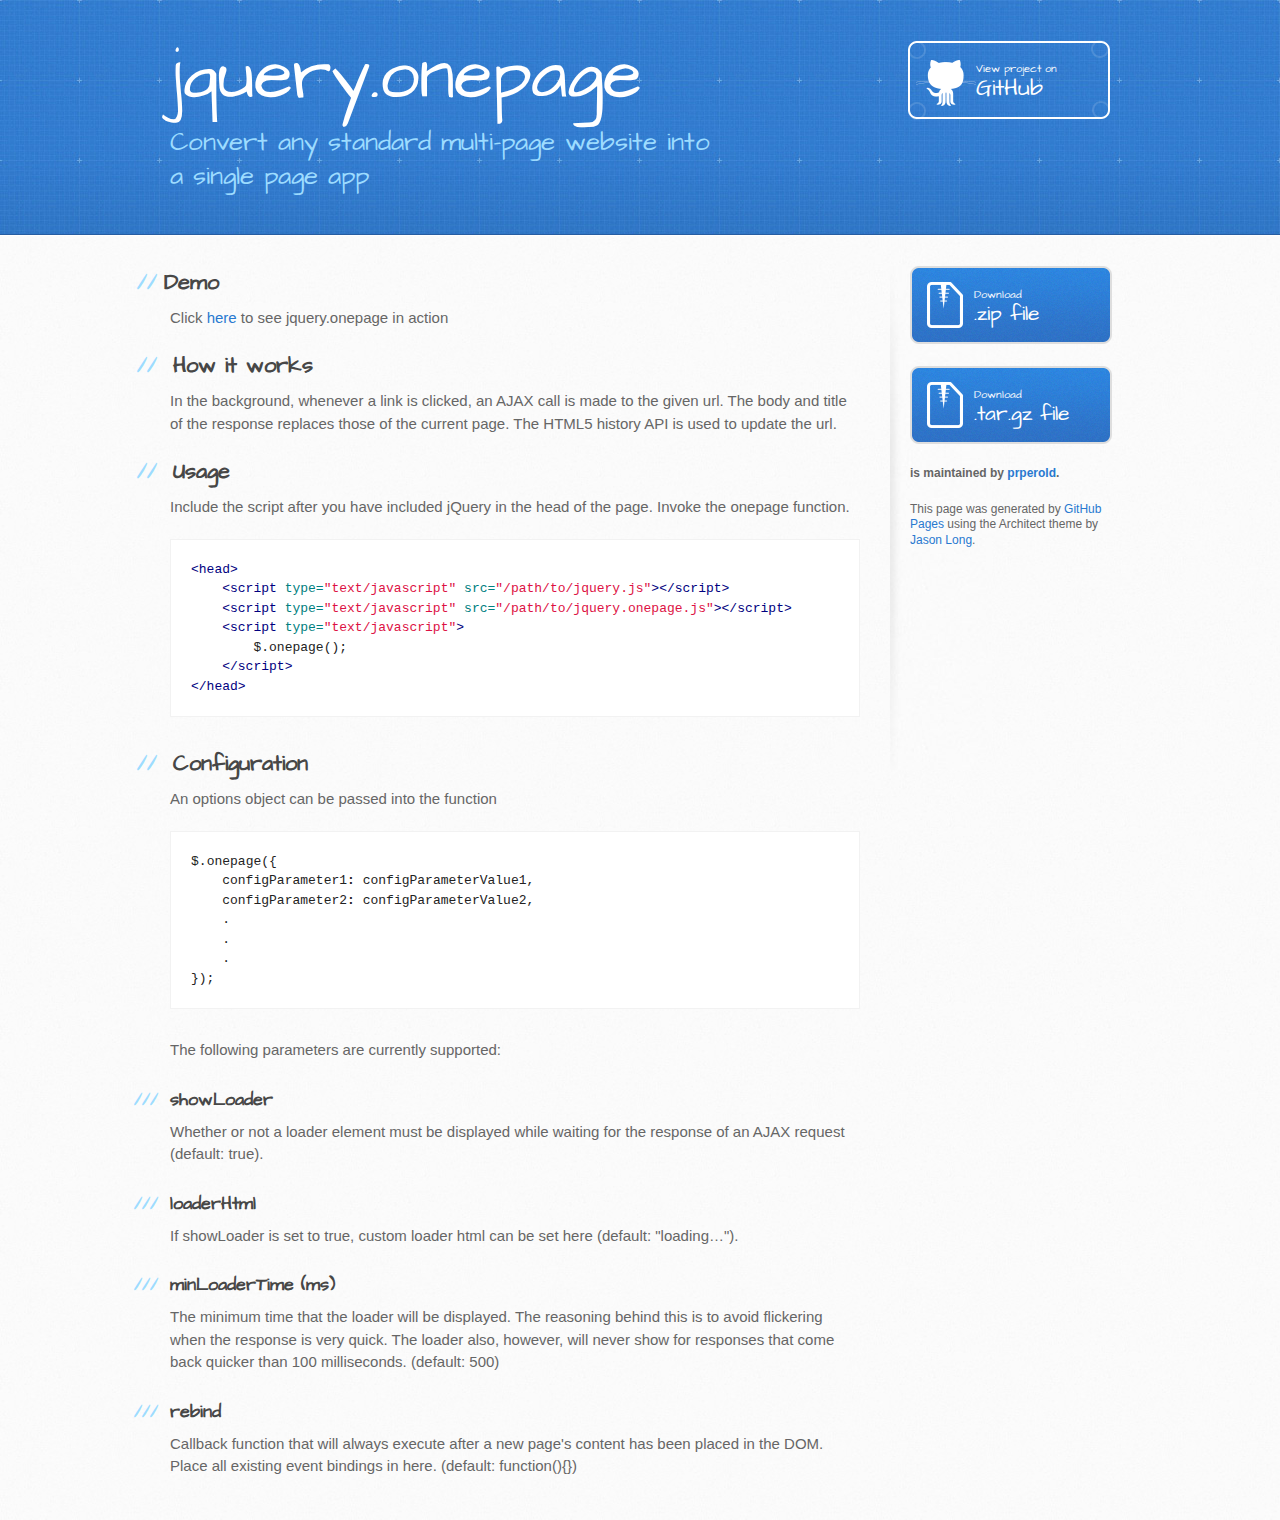
<file: index.html>
<!DOCTYPE html>
<html>
  <head>
    <meta charset='utf-8'>
    <meta http-equiv="X-UA-Compatible" content="chrome=1">
    <meta name="viewport" content="width=device-width, initial-scale=1, maximum-scale=1">
    <link href='https://fonts.googleapis.com/css?family=Architects+Daughter' rel='stylesheet' type='text/css'>
    <link rel="stylesheet" type="text/css" href="stylesheets/stylesheet.css" media="screen" />
    <link rel="stylesheet" type="text/css" href="stylesheets/pygment_trac.css" media="screen" />
    <link rel="stylesheet" type="text/css" href="stylesheets/print.css" media="print" />
    <script src="//ajax.googleapis.com/ajax/libs/jquery/1.10.0/jquery.min.js"></script>
    <script type="text/javascript" src="javascripts/jquery.onepage.js"></script>
    <script type="text/javascript"> 
      $.onepage({
        showLoader: true,
        loaderHtml: "<div class='ajax-loader'>loading...</div>"
      });
    </script>

    <!--[if lt IE 9]>
    <script src="//html5shiv.googlecode.com/svn/trunk/html5.js"></script>
    <![endif]-->

    <title>jquery.onepage by prperold</title>
  </head>

  <body>
    <header>
      <div class="inner">
        <h1>jquery.onepage</h1>
        <h2>Convert any standard multi-page website into a single page app</h2>
        <a href="https://github.com/prperold/jquery-onepage" class="button"><small>View project on</small>GitHub</a>
      </div>
    </header>

    <div id="content-wrapper">
      <div class="inner clearfix">
        <section id="main-content">
          <h2><a name="demo" class="anchor" href="#demo"><span class="octicon octicon-link"></span></a>Demo</h2>
          <p>Click <a href="/jquery-onepage/demo1.html">here</a> to see jquery.onepage in action</p>

          <h2>
<a name="how-it-works" class="anchor" href="#how-it-works"><span class="octicon octicon-link"></span></a>How it works</h2>

<p>In the background, whenever a link is clicked, an <em>AJAX</em> call is made to the given url. The body and title of the response replaces those of the current page. The <em>HTML5</em> history <em>API</em> is used to update the url.</p>

<h2>
<a name="usage" class="anchor" href="#usage"><span class="octicon octicon-link"></span></a>Usage</h2>

<p>Include the script <em>after</em> you have included jQuery in the <em>head</em> of the page. Invoke the <em>onepage</em> function.</p>

<div class="highlight"><pre><span class="nt">&lt;head&gt;</span>
    <span class="nt">&lt;script </span><span class="na">type=</span><span class="s">"text/javascript"</span> <span class="na">src=</span><span class="s">"/path/to/jquery.js"</span><span class="nt">&gt;&lt;/script&gt;</span>
    <span class="nt">&lt;script </span><span class="na">type=</span><span class="s">"text/javascript"</span> <span class="na">src=</span><span class="s">"/path/to/jquery.onepage.js"</span><span class="nt">&gt;&lt;/script&gt;</span>
    <span class="nt">&lt;script </span><span class="na">type=</span><span class="s">"text/javascript"</span><span class="nt">&gt;</span>
        <span class="nx">$</span><span class="p">.</span><span class="nx">onepage</span><span class="p">();</span>
    <span class="nt">&lt;/script&gt;</span>
<span class="nt">&lt;/head&gt;</span>
</pre></div>

<h2>
<a name="configuration" class="anchor" href="#configuration"><span class="octicon octicon-link"></span></a>Configuration</h2>

<p>An <em>options</em> object can be passed into the function</p>

<div class="highlight"><pre><span class="nx">$</span><span class="p">.</span><span class="nx">onepage</span><span class="p">({</span>
    <span class="nx">configParameter1</span><span class="o">:</span> <span class="nx">configParameterValue1</span><span class="p">,</span>
    <span class="nx">configParameter2</span><span class="o">:</span> <span class="nx">configParameterValue2</span><span class="p">,</span>
    <span class="p">.</span>
    <span class="p">.</span>
    <span class="p">.</span>
<span class="p">});</span>
</pre></div>

<p>The following parameters are currently supported:</p>

<h3>
<a name="showloader" class="anchor" href="#showloader"><span class="octicon octicon-link"></span></a>showLoader</h3>

<p>Whether or not a <em>loader</em> element must be displayed while waiting for the response of an AJAX request (default: <strong>true</strong>).</p>

<h3>
<a name="loaderhtml" class="anchor" href="#loaderhtml"><span class="octicon octicon-link"></span></a>loaderHtml</h3>

<p>If <em>showLoader</em> is set to true, custom loader html can be set here (default: "loading…").</p>

<h3>
<a name="minloadertime-ms" class="anchor" href="#minloadertime-ms"><span class="octicon octicon-link"></span></a>minLoaderTime (ms)</h3>

<p>The minimum time that the loader will be displayed. The reasoning behind this is to avoid <em>flickering</em> when the response is very quick. The loader also, however, will never show for responses that come back quicker than 100 milliseconds. (default: <strong>500</strong>)</p>

<h3>
<a name="rebind" class="anchor" href="#rebind"><span class="octicon octicon-link"></span></a>rebind</h3>

<p>Callback function that will always execute after a new page's content has been placed in the <em>DOM</em>. Place all existing event bindings in here. (default: function(){})</p>
        </section>

        <aside id="sidebar">
          <a href="https://github.com/prperold/jquery-onepage/zipball/master" class="button">
            <small>Download</small>
            .zip file
          </a>
          <a href="https://github.com/prperold/jquery-onepage/tarball/master" class="button">
            <small>Download</small>
            .tar.gz file
          </a>

          <p class="repo-owner"><a href="https://github.com/prperold/jquery-onepage"></a> is maintained by <a href="https://github.com/prperold">prperold</a>.</p>

          <p>This page was generated by <a href="http://pages.github.com">GitHub Pages</a> using the Architect theme by <a href="http://twitter.com/jasonlong">Jason Long</a>.</p>
        </aside>
      </div>
    </div>

          <script src="http://www.google-analytics.com/ga.js" type="text/javascript"></script>
          <script type="text/javascript">
            try {
              var pageTracker = _gat._getTracker("UA-41437472-1");
            pageTracker._trackPageview();
            } catch(err) {}
          </script>

  </body>
</html>
</file>
<file: stylesheets/pygment_trac.css>
.highlight  { background: #ffffff; }
.highlight .c { color: #999988; font-style: italic } /* Comment */
.highlight .err { color: #a61717; background-color: #e3d2d2 } /* Error */
.highlight .k { font-weight: bold } /* Keyword */
.highlight .o { font-weight: bold } /* Operator */
.highlight .cm { color: #999988; font-style: italic } /* Comment.Multiline */
.highlight .cp { color: #999999; font-weight: bold } /* Comment.Preproc */
.highlight .c1 { color: #999988; font-style: italic } /* Comment.Single */
.highlight .cs { color: #999999; font-weight: bold; font-style: italic } /* Comment.Special */
.highlight .gd { color: #000000; background-color: #ffdddd } /* Generic.Deleted */
.highlight .gd .x { color: #000000; background-color: #ffaaaa } /* Generic.Deleted.Specific */
.highlight .ge { font-style: italic } /* Generic.Emph */
.highlight .gr { color: #aa0000 } /* Generic.Error */
.highlight .gh { color: #999999 } /* Generic.Heading */
.highlight .gi { color: #000000; background-color: #ddffdd } /* Generic.Inserted */
.highlight .gi .x { color: #000000; background-color: #aaffaa } /* Generic.Inserted.Specific */
.highlight .go { color: #888888 } /* Generic.Output */
.highlight .gp { color: #555555 } /* Generic.Prompt */
.highlight .gs { font-weight: bold } /* Generic.Strong */
.highlight .gu { color: #800080; font-weight: bold; } /* Generic.Subheading */
.highlight .gt { color: #aa0000 } /* Generic.Traceback */
.highlight .kc { font-weight: bold } /* Keyword.Constant */
.highlight .kd { font-weight: bold } /* Keyword.Declaration */
.highlight .kn { font-weight: bold } /* Keyword.Namespace */
.highlight .kp { font-weight: bold } /* Keyword.Pseudo */
.highlight .kr { font-weight: bold } /* Keyword.Reserved */
.highlight .kt { color: #445588; font-weight: bold } /* Keyword.Type */
.highlight .m { color: #009999 } /* Literal.Number */
.highlight .s { color: #d14 } /* Literal.String */
.highlight .na { color: #008080 } /* Name.Attribute */
.highlight .nb { color: #0086B3 } /* Name.Builtin */
.highlight .nc { color: #445588; font-weight: bold } /* Name.Class */
.highlight .no { color: #008080 } /* Name.Constant */
.highlight .ni { color: #800080 } /* Name.Entity */
.highlight .ne { color: #990000; font-weight: bold } /* Name.Exception */
.highlight .nf { color: #990000; font-weight: bold } /* Name.Function */
.highlight .nn { color: #555555 } /* Name.Namespace */
.highlight .nt { color: #000080 } /* Name.Tag */
.highlight .nv { color: #008080 } /* Name.Variable */
.highlight .ow { font-weight: bold } /* Operator.Word */
.highlight .w { color: #bbbbbb } /* Text.Whitespace */
.highlight .mf { color: #009999 } /* Literal.Number.Float */
.highlight .mh { color: #009999 } /* Literal.Number.Hex */
.highlight .mi { color: #009999 } /* Literal.Number.Integer */
.highlight .mo { color: #009999 } /* Literal.Number.Oct */
.highlight .sb { color: #d14 } /* Literal.String.Backtick */
.highlight .sc { color: #d14 } /* Literal.String.Char */
.highlight .sd { color: #d14 } /* Literal.String.Doc */
.highlight .s2 { color: #d14 } /* Literal.String.Double */
.highlight .se { color: #d14 } /* Literal.String.Escape */
.highlight .sh { color: #d14 } /* Literal.String.Heredoc */
.highlight .si { color: #d14 } /* Literal.String.Interpol */
.highlight .sx { color: #d14 } /* Literal.String.Other */
.highlight .sr { color: #009926 } /* Literal.String.Regex */
.highlight .s1 { color: #d14 } /* Literal.String.Single */
.highlight .ss { color: #990073 } /* Literal.String.Symbol */
.highlight .bp { color: #999999 } /* Name.Builtin.Pseudo */
.highlight .vc { color: #008080 } /* Name.Variable.Class */
.highlight .vg { color: #008080 } /* Name.Variable.Global */
.highlight .vi { color: #008080 } /* Name.Variable.Instance */
.highlight .il { color: #009999 } /* Literal.Number.Integer.Long */

.type-csharp .highlight .k { color: #0000FF }
.type-csharp .highlight .kt { color: #0000FF }
.type-csharp .highlight .nf { color: #000000; font-weight: normal }
.type-csharp .highlight .nc { color: #2B91AF }
.type-csharp .highlight .nn { color: #000000 }
.type-csharp .highlight .s { color: #A31515 }
.type-csharp .highlight .sc { color: #A31515 }
</file>
<file: stylesheets/print.css>
html, body, div, span, applet, object, iframe,
h1, h2, h3, h4, h5, h6, p, blockquote, pre,
a, abbr, acronym, address, big, cite, code,
del, dfn, em, img, ins, kbd, q, s, samp,
small, strike, strong, sub, sup, tt, var,
b, u, i, center,
dl, dt, dd, ol, ul, li,
fieldset, form, label, legend,
table, caption, tbody, tfoot, thead, tr, th, td,
article, aside, canvas, details, embed, 
figure, figcaption, footer, header, hgroup, 
menu, nav, output, ruby, section, summary,
time, mark, audio, video {
  margin: 0;
  padding: 0;
  border: 0;
  font-size: 100%;
  font: inherit;
  vertical-align: baseline;
}
/* HTML5 display-role reset for older browsers */
article, aside, details, figcaption, figure, 
footer, header, hgroup, menu, nav, section {
  display: block;
}
body {
  line-height: 1;
}
ol, ul {
  list-style: none;
}
blockquote, q {
  quotes: none;
}
blockquote:before, blockquote:after,
q:before, q:after {
  content: '';
  content: none;
}
table {
  border-collapse: collapse;
  border-spacing: 0;
}
body {
  font-size: 13px;
  line-height: 1.5; 
  font-family: 'Helvetica Neue', Helvetica, Arial, serif;
  color: #000;
}

a {
  color: #d5000d;
  font-weight: bold;
}

header {
  padding-top: 35px;
  padding-bottom: 10px;
}

header h1 {
  font-weight: bold;
  letter-spacing: -1px;
  font-size: 48px;
  color: #303030;
  line-height: 1.2;
}

header h2 {
  letter-spacing: -1px;
  font-size: 24px;
  color: #aaa;
  font-weight: normal;
  line-height: 1.3;
}
#downloads {
  display: none;
}
#main_content {
  padding-top: 20px;
}

code, pre {
  font-family: Monaco, "Bitstream Vera Sans Mono", "Lucida Console", Terminal;
  color: #222;
  margin-bottom: 30px;
  font-size: 12px;
}

code {
  padding: 0 3px;
}

pre {
  border: solid 1px #ddd;
  padding: 20px;
  overflow: auto;
}
pre code {
  padding: 0;
}

ul, ol, dl {
  margin-bottom: 20px;
}


/* COMMON STYLES */

table {
  width: 100%;
  border: 1px solid #ebebeb;
}

th {
  font-weight: 500;
}

td {
  border: 1px solid #ebebeb;
  text-align: center; 
  font-weight: 300;
}

form {
  background: #f2f2f2;
  padding: 20px;
  
}


/* GENERAL ELEMENT TYPE STYLES */

h1 {
  font-size: 2.8em;
} 

h2 {
  font-size: 22px;
  font-weight: bold;
  color: #303030;
  margin-bottom: 8px;
} 

h3 {
  color: #d5000d;
  font-size: 18px;
  font-weight: bold;
  margin-bottom: 8px;
} 
 
h4 {
  font-size: 16px;
  color: #303030;
  font-weight: bold;
} 

h5 {
  font-size: 1em;
  color: #303030;
} 

h6 {
  font-size: .8em;
  color: #303030;
} 

p {
  font-weight: 300;
  margin-bottom: 20px;
}
 
a {
  text-decoration: none;
}

p a {
  font-weight: 400;
}

blockquote {
  font-size: 1.6em;
  border-left: 10px solid #e9e9e9;
  margin-bottom: 20px;
  padding: 0 0 0 30px;
}

ul li {
  list-style: disc inside;
  padding-left: 20px;
}

ol li {
  list-style: decimal inside;
  padding-left: 3px;
}

dl dd {
  font-style: italic;
  font-weight: 100;
}

footer {
  margin-top: 40px;
  padding-top: 20px;
  padding-bottom: 30px;
  font-size: 13px;
  color: #aaa;
}

footer a {
  color: #666;
}

/* MISC */
.clearfix:after {
  clear: both;
  content: '.';
  display: block;
  visibility: hidden;
  height: 0;
}

.clearfix {display: inline-block;}
* html .clearfix {height: 1%;}
.clearfix {display: block;}
</file>
<file: stylesheets/stylesheet.css>
/* http://meyerweb.com/eric/tools/css/reset/ 
   v2.0 | 20110126
   License: none (public domain)
*/
html, body, div, span, applet, object, iframe,
h1, h2, h3, h4, h5, h6, p, blockquote, pre,
a, abbr, acronym, address, big, cite, code,
del, dfn, em, img, ins, kbd, q, s, samp,
small, strike, strong, sub, sup, tt, var,
b, u, i, center,
dl, dt, dd, ol, ul, li,
fieldset, form, label, legend,
table, caption, tbody, tfoot, thead, tr, th, td,
article, aside, canvas, details, embed, 
figure, figcaption, footer, header, hgroup, 
menu, nav, output, ruby, section, summary,
time, mark, audio, video {
	margin: 0;
	padding: 0;
	border: 0;
	font-size: 100%;
	font: inherit;
	vertical-align: baseline;
}
/* HTML5 display-role reset for older browsers */
article, aside, details, figcaption, figure, 
footer, header, hgroup, menu, nav, section {
	display: block;
}
body {
	line-height: 1;
}
ol, ul {
	list-style: none;
}
blockquote, q {
	quotes: none;
}
blockquote:before, blockquote:after,
q:before, q:after {
	content: '';
	content: none;
}
table {
	border-collapse: collapse;
	border-spacing: 0;
}

/* LAYOUT STYLES */
body {
  font-size: 15px;
  line-height: 1.5; 
  background: #fafafa url(../images/body-bg.jpg) 0 0 repeat;
  font-family: 'Helvetica Neue', Helvetica, Arial, serif;
  font-weight: 400;
  color: #666;
}

a {
  color: #2879d0;
}
a:hover {
  color: #2268b2;
}

header {
  padding-top: 40px;
  padding-bottom: 40px;
  font-family: 'Architects Daughter', 'Helvetica Neue', Helvetica, Arial, serif; 
  background: #2e7bcf url(../images/header-bg.jpg) 0 0 repeat-x;
  border-bottom: solid 1px #275da1;
}

header h1 {
  letter-spacing: -1px;
  font-size: 72px;
  color: #fff;
  line-height: 1;
  margin-bottom: 0.2em;
  width: 540px;
}

header h2 {
  font-size: 26px;
  color: #9ddcff;
  font-weight: normal;
  line-height: 1.3;
  width: 540px;
  letter-spacing: 0;
}

.inner {
  position: relative;
  width: 940px;
  margin: 0 auto;
}

#content-wrapper {
  border-top: solid 1px #fff;
  padding-top: 30px;
}

#main-content {
  width: 690px;
  float: left;
}

#main-content img {
  max-width: 100%;
}

aside#sidebar {
  width: 200px;
  padding-left: 20px;
  min-height: 504px;
  float: right;
  background: transparent url(../images/sidebar-bg.jpg) 0 0 no-repeat;
  font-size: 12px;
  line-height: 1.3;
}

aside#sidebar p.repo-owner,
aside#sidebar p.repo-owner a {
  font-weight: bold;
}

#downloads {
  margin-bottom: 40px;
}

a.button {
  width: 134px;
  height: 58px;
  line-height: 1.2;
  font-size: 23px;
  color: #fff;
  padding-left: 68px;
  padding-top: 22px;
  font-family: 'Architects Daughter', 'Helvetica Neue', Helvetica, Arial, serif; 
}
a.button small {
  display: block;
  font-size: 11px;
}
header a.button {
  position: absolute;
  right: 0;
  top: 0;
  background: transparent url(../images/github-button.png) 0 0 no-repeat;
}
aside a.button {
  width: 138px;
  padding-left: 64px;
  display: block;
  background: transparent url(../images/download-button.png) 0 0 no-repeat;
  margin-bottom: 20px;
  font-size: 21px;
}

code, pre {
  font-family: Monaco, "Bitstream Vera Sans Mono", "Lucida Console", Terminal, monospace;
  color: #222;
  margin-bottom: 30px;
  font-size: 13px;
}

code {
  background-color: #f2f8fc;
  border: solid 1px #dbe7f3;
  padding: 0 3px;
}

pre {
  padding: 20px;
  background: #fff;
  text-shadow: none;
  overflow: auto;
  border: solid 1px #f2f2f2;
}
pre code {
  color: #2879d0;
  background-color: #fff;
  border: none;
  padding: 0;
}

ul, ol, dl {
  margin-bottom: 20px;
}


/* COMMON STYLES */

hr {
  height: 1px;
  line-height: 1px;
  margin-top: 1em;
  padding-bottom: 1em;
  border: none;
  background: transparent url('../images/hr.png') 0 0 no-repeat;
}

table {
  width: 100%;
  border: 1px solid #ebebeb;
}

th {
  font-weight: 500;
}

td {
  border: 1px solid #ebebeb;
  text-align: center; 
  font-weight: 300;
}

form {
  background: #f2f2f2;
  padding: 20px;
  
}


/* GENERAL ELEMENT TYPE STYLES */

#main-content h1 {
  font-family: 'Architects Daughter', 'Helvetica Neue', Helvetica, Arial, serif; 
  font-size: 2.8em;
  letter-spacing: -1px;
  color: #474747;
} 

#main-content h1:before {
  content: "/";
  color: #9ddcff;
  padding-right: 0.3em;
  margin-left: -0.9em;
}

#main-content h2 {
  font-family: 'Architects Daughter', 'Helvetica Neue', Helvetica, Arial, serif; 
  font-size: 22px;
  font-weight: bold;
  margin-bottom: 8px;
  color: #474747;
} 
#main-content h2:before {
  content: "//";
  color: #9ddcff;
  padding-right: 0.3em;
  margin-left: -1.5em;
}

#main-content h3 {
  font-family: 'Architects Daughter', 'Helvetica Neue', Helvetica, Arial, serif; 
  font-size: 18px;
  font-weight: bold;
  margin-top: 24px;
  margin-bottom: 8px;
  color: #474747;
} 
 
#main-content h3:before {
  content: "///";
  color: #9ddcff;
  padding-right: 0.3em;
  margin-left: -2em;
}

#main-content h4 {
  font-family: 'Architects Daughter', 'Helvetica Neue', Helvetica, Arial, serif; 
  font-size: 15px;
  font-weight: bold;
  color: #474747;
} 

h4:before {
  content: "////";
  color: #9ddcff;
  padding-right: 0.3em;
  margin-left: -2.8em;
}

#main-content h5 {
  font-family: 'Architects Daughter', 'Helvetica Neue', Helvetica, Arial, serif; 
  font-size: 14px;
  color: #474747;
} 
h5:before {
  content: "/////";
  color: #9ddcff;
  padding-right: 0.3em;
  margin-left: -3.2em;
}

#main-content h6 {
  font-family: 'Architects Daughter', 'Helvetica Neue', Helvetica, Arial, serif; 
  font-size: .8em;
  color: #474747;
} 
h6:before {
  content: "//////";
  color: #9ddcff;
  padding-right: 0.3em;
  margin-left: -3.7em;
}

p {
  margin-bottom: 20px;
}
 
a {
  text-decoration: none;
}

p a {
  font-weight: 400;
}

blockquote {
  font-size: 1.6em;
  border-left: 10px solid #e9e9e9;
  margin-bottom: 20px;
  padding: 0 0 0 30px;
}

ul li {
  list-style: disc inside;
  padding-left: 20px;
}

ol li {
  list-style: decimal inside;
  padding-left: 3px;
}

dl dd {
  font-style: italic;
  font-weight: 100;
}

footer {
  background: transparent url('../images/hr.png') 0 0 no-repeat;
  margin-top: 40px;
  padding-top: 20px;
  padding-bottom: 30px;
  font-size: 13px;
  color: #aaa;
}

footer a {
  color: #666;
}
footer a:hover {
  color: #444;
}

/* MISC */
.clearfix:after {
  clear: both;
  content: '.';
  display: block;
  visibility: hidden;
  height: 0;
}

.clearfix {display: inline-block;}
* html .clearfix {height: 1%;}
.clearfix {display: block;}

/* #Media Queries
================================================== */

/* Smaller than standard 960 (devices and browsers) */
@media only screen and (max-width: 959px) {}

/* Tablet Portrait size to standard 960 (devices and browsers) */
@media only screen and (min-width: 768px) and (max-width: 959px) {
  .inner {
    width: 740px;
  }
  header h1, header h2 {
    width: 340px;
  }
  header h1 {
    font-size: 60px;
  }
  header h2 {
    font-size: 30px;
  }
  #main-content {
    width: 490px;
  }
  #main-content h1:before,
  #main-content h2:before,
  #main-content h3:before,
  #main-content h4:before,
  #main-content h5:before,
  #main-content h6:before {
    content: none;
    padding-right: 0;
    margin-left: 0;
  }
}

/* All Mobile Sizes (devices and browser) */
@media only screen and (max-width: 767px) {
  .inner {
    width: 93%;
  }
  header {
    padding: 20px 0;
  }
  header .inner {
    position: relative;
  }
  header h1, header h2 {
    width: 100%;
  }
  header h1 {
    font-size: 48px;
  }
  header h2 {
    font-size: 24px;
  }
  header a.button {
    background-image: none;
    width: auto;
    height: auto;
    display: inline-block;
    margin-top: 15px;
    padding: 5px 10px;
    position: relative;
    text-align: center;
    font-size: 13px;
    line-height: 1;
    background-color: #9ddcff;
    color: #2879d0;
    -moz-border-radius: 5px;
    -webkit-border-radius: 5px;                     
    border-radius: 5px;    
  }
  header a.button small {
    font-size: 13px;
    display: inline;
  }
  #main-content,
  aside#sidebar {
    float: none;
    width: 100% ! important;
  }
  aside#sidebar {
    background-image: none;
    margin-top: 20px;
    border-top: solid 1px #ddd;
    padding: 20px 0;
    min-height: 0;
  }
  aside#sidebar a.button {
    display: none;
  }
  #main-content h1:before,
  #main-content h2:before,
  #main-content h3:before,
  #main-content h4:before,
  #main-content h5:before,
  #main-content h6:before {
    content: none;
    padding-right: 0;
    margin-left: 0;
  }
}

/* Mobile Landscape Size to Tablet Portrait (devices and browsers) */
@media only screen and (min-width: 480px) and (max-width: 767px) {}

/* Mobile Portrait Size to Mobile Landscape Size (devices and browsers) */
@media only screen and (max-width: 479px) {}


/* Custom styles */

.demo-menu > li:first-child {
  margin-left: 1.5em;
}

.demo-menu > li {
  font-family: 'Architects Daughter', 'Helvetica Neue', Helvetica, Arial, serif;
  list-style: none;
  float: left;
  padding: 0 45px 0 0;
  font-size: 22px;
}

.demo-menu > li:before {
  content: "//";
  color: #9ddcff;
  padding-right: 0.3em;
  margin-left: -1.5em;
}

.demo-menu > li.active > a {
  text-decoration: underline;
}

.demo-text {
  font-family: 'Architects Daughter', 'Helvetica Neue', Helvetica, Arial, serif;
  letter-spacing: -1px;
  font-size: 72px;
  margin-bottom: 15px;
}

.ajax-loader {
  font-family: 'Architects Daughter', 'Helvetica Neue', Helvetica, Arial, serif;
  position: fixed;
  top: 50%;
  left: 50%;
  margin-left: -100px;
  margin-top: -50px;
  z-index: 999;
  text-align: center;
  background-color: rgba(0,0,0,0.3);
  width: 200px;
  height: 100px;
  line-height: 100px;
  border-radius: 20px;
  -webkit-border-radius: 20px;
  -moz-border-radius: 20px;
  font-size: 25px;
  color: white;
}

.img-top-left{
  float: left;
  margin-right: 10px;
}

.img-top-right{
  float: right;
  margin-left: 10px;
}
</file>
